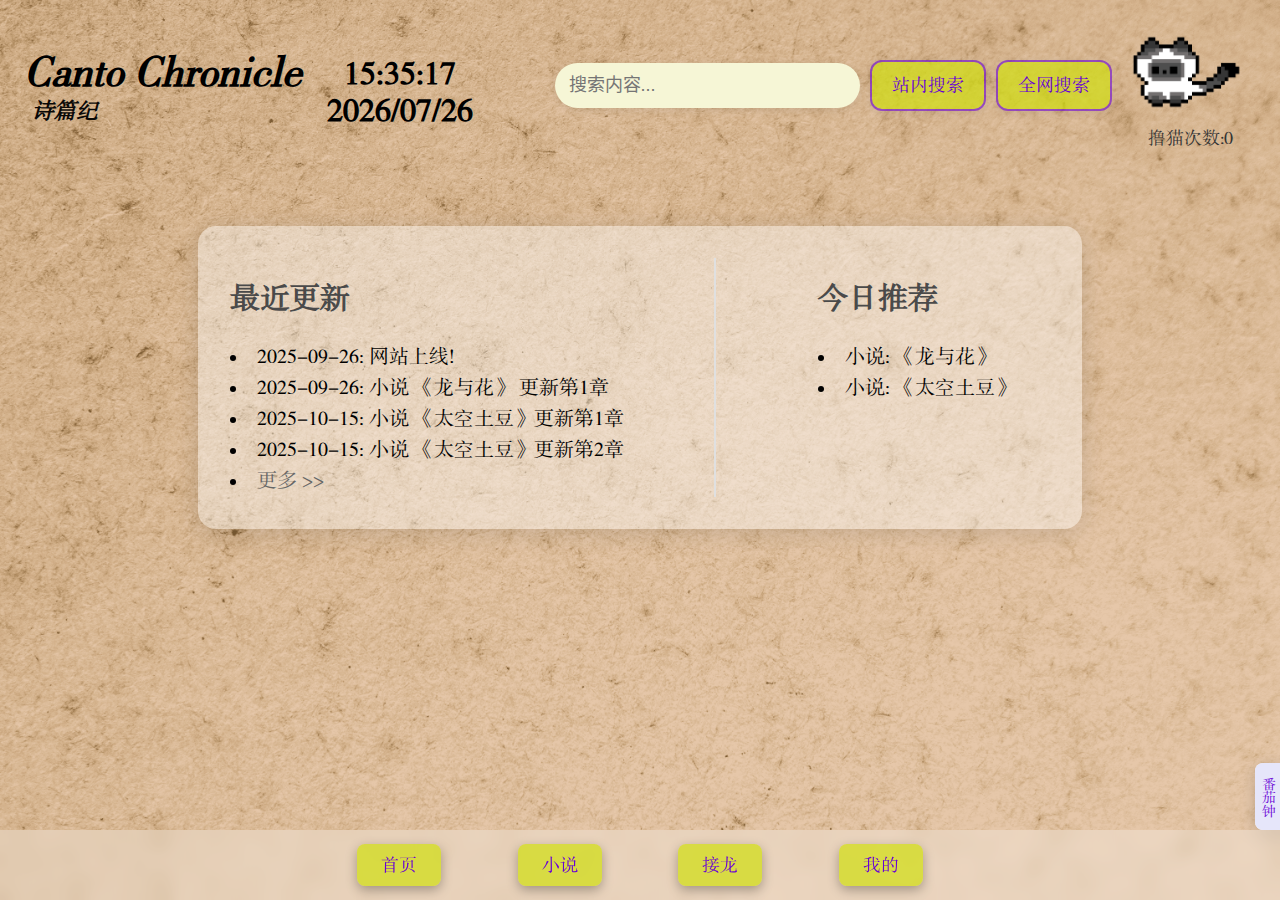
<file: index.html>
<!DOCTYPE html>
<html lang="zh-CN">
<head>
    <meta charset="UTF-8">
    <meta name="viewport" content="width=device-width, initial-scale=1.0">
    <title>Canto Chronicle</title>
    <script src="index.js"></script>
    <link rel="stylesheet" type="text/css" href="css/common.css">
    <link rel="stylesheet" type="text/css" href="index.css">
</head>
<body>
<div id="headerbar"></div>

    <div id="main_content">
        <div class="main_left">
            <h2>最近更新</h2>
            <ul class="two-columns">
                <li>2025-09-26: 网站上线!</li>
                <li>2025-09-26: 小说 《龙与花》  更新第1章</li>
                <li>2025-10-15: 小说 《太空土豆》更新第1章</li>
                <li>2025-10-15: 小说 《太空土豆》更新第2章</li>
            </ul>
            
        </div>
        <div class="main_right">
            <h2>今日推荐</h2>
            <ul class="two-columns">
                <li>小说: 《龙与花》</li>
                <li>小说: 《太空土豆》</li>
            </ul>
        </div>
</div>

<div id="navbar"></div>
<script>
    if (window.injectHeaderNav) {
        window.injectHeaderNav();
    } else {
        fetch("nav.html").then(res => res.text()).then(html => { document.getElementById("navbar").innerHTML = html; });
        fetch("header.html").then(res => res.text()).then(html => { document.getElementById("headerbar").innerHTML = html; });
    }
    // 修复：如果 nav 中使用 <a><button> 结构，某些浏览器/样式或 JS 可能阻止默认跳转，使用事件代理做保底
    document.addEventListener('click', function (e) {
        const btn = e.target.closest && e.target.closest('button');
        if (!btn) return;
        const anchor = btn.closest && btn.closest('a');
        if (anchor && anchor.href) {
            // 直接导航到链接（保底）
            window.location.href = anchor.href;
        }
    });
</script>
</body>
</html>
</file>
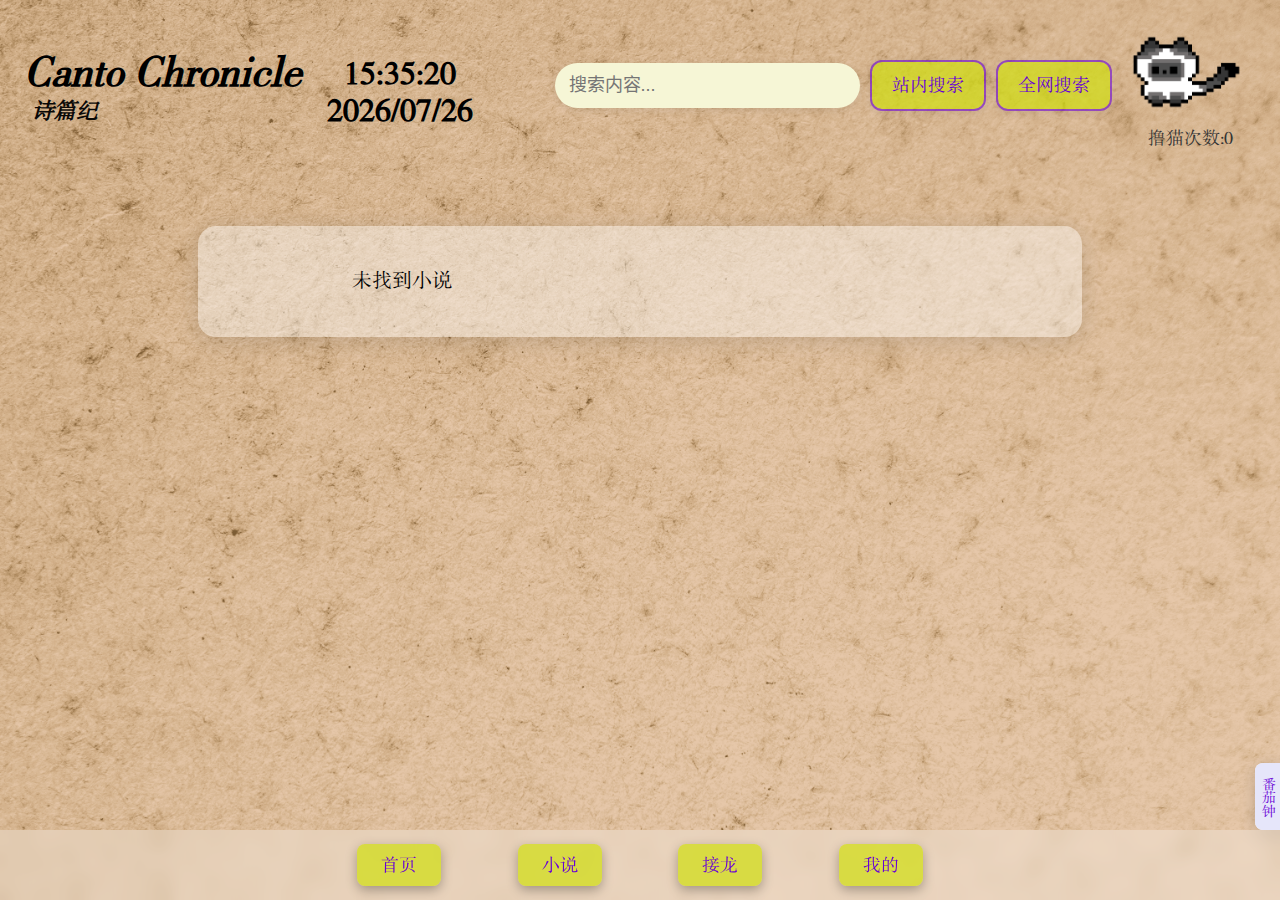
<file: detail.html>
<!DOCTYPE html>
<html lang="zh-CN">
<head>
  <meta charset="UTF-8">
  <title>小说详情</title>
    <link rel="stylesheet" href="css/common.css">
    <link rel="stylesheet" href="css/novels.css">
    <script src="index.js" defer></script>
</head>
<body>
  <div id="headerbar"></div>
    <div id="main_content">
      <div class="novels-main">
        <div class="novels-title"></div>
        <div class="novels-content">
          <div class="content-columns">
            <div class="container" id="novelContainer">加载中...</div>
          </div>
        </div>
      </div>
    </div>

<div id="navbar"></div>
  <script>
    async function loadNovel() {
  // 从 URL 参数里获取小说 id，例如 novel.html?id=forest
  const id = new URLSearchParams(window.location.search).get("id");

  // 获取 novels.json 数据
  const response = await fetch("novels.json");
  const novels = await response.json();

  // 找到对应 id 的小说
  const novel = novels.find(n => n.id == id);

  // 获取页面容器
  const container = document.getElementById("novelContainer");

  if (!novel) {
    container.innerHTML = "<p>未找到小说</p>"; // 没找到小说时的提示
    return;
  }

  // 把小说信息填充到页面（暂不显示封面）
  container.innerHTML = `
    <h1>${novel.title}</h1>
    <p><strong>简介：</strong>${novel.desc}</p>
    <h2>章节目录</h2>
    <ul>
      ${novel.chapters.map(ch => {
        const encodedId = encodeURIComponent(novel.id);
        const encodedChapter = encodeURIComponent(ch.file);
        return `<li><a href="reader.html?novel=${encodedId}&chapter=${encodedChapter}">${ch.title}</a></li>`
      }).join("")}
    </ul>
  `;
}

// 执行函数，加载数据（确保 header 注入完毕后）
function ensureHeaderThenLoad() {
  // header.html 注入
  fetch('header.html').then(r => r.text()).then(h => document.getElementById('headerbar').innerHTML = h)
  .finally(() => {
    // navbar 注入
    fetch('nav.html').then(r => r.text()).then(h => document.getElementById('navbar').innerHTML = h)
    .finally(() => loadNovel());
  });
}

ensureHeaderThenLoad();

  </script>
</body>
</html>
</file>
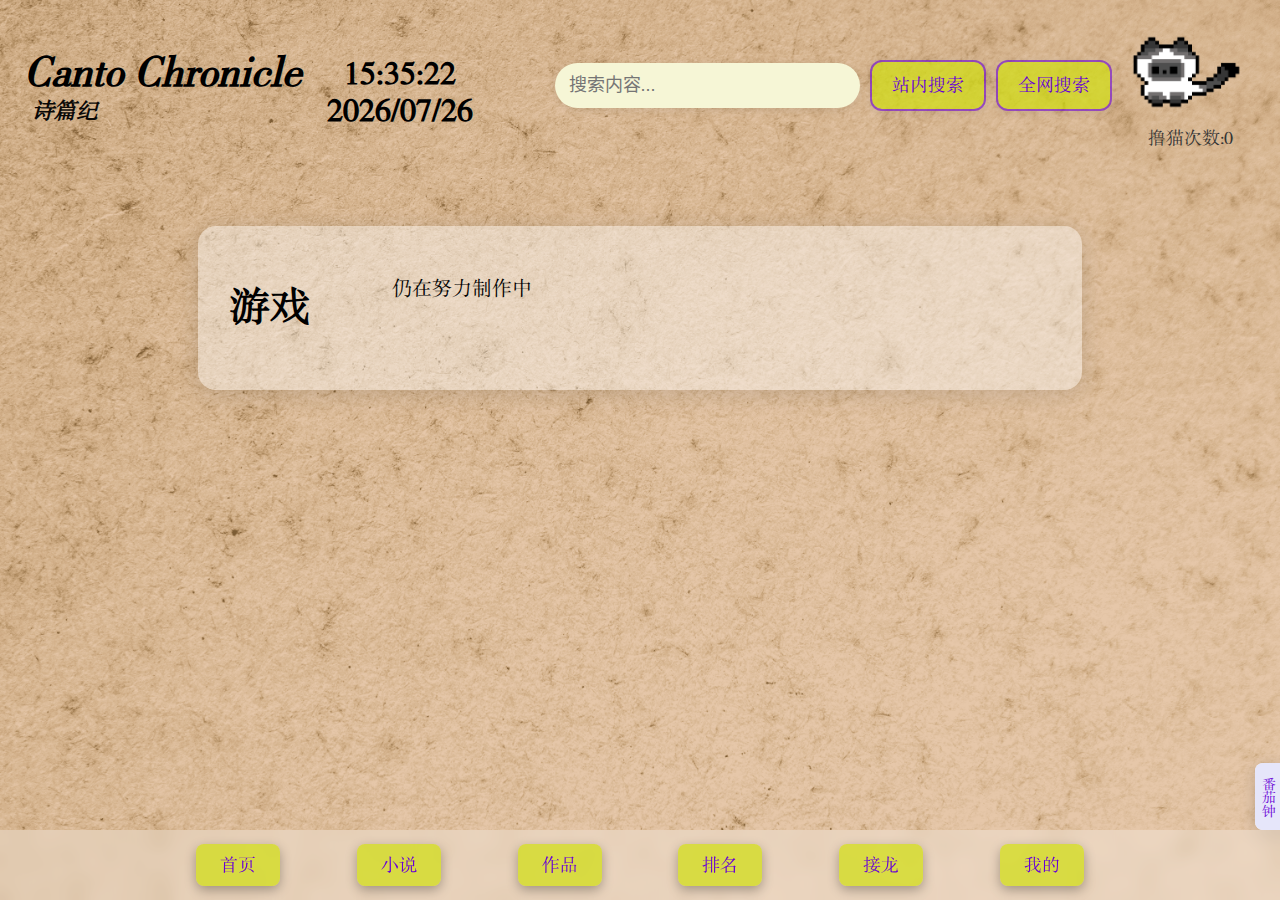
<file: games.html>
<!DOCTYPE html>
<html lang="zh-CN">
<head>
    <meta charset="UTF-8">
    <meta name="viewport" content="width=device-width, initial-scale=1.0">
    <title>游戏 - Canto Chronicle</title>
    <link rel="stylesheet" href="css/common.css">
    <link rel="stylesheet" href="index.css">
    <script src="index.js" defer></script>
</head>
<body>
    <div id="header_div">
        <div id="header_time">
            <div id="header">
                <h1>Canto Chronicle</h1>
                <h2>诗篇纪</h2>
            </div>
            <div id="time">
                <div id="clock">--:--:--</div>
                <div id="date">----/--/--</div>
            </div>
        </div>
        <div id="search">
            <input type="text" id="searchInput" placeholder="搜索内容...">
            <button id="searchButtonStation">站内搜索</button>
            <div class="web-search">
                <button id="searchButtonWeb">全网搜索</button>
                <ul class="search-engines">
                    <li data-engine="google">Google</li>
                    <li data-engine="bing">Bing</li>
                    <li data-engine="baidu">百度</li>
                </ul>
            </div>
        </div>
        <div id="cat">
            <img src="resource/cat.png" alt="猫咪" id="catImg">
            <audio id="catSound" src="resource/catmeow.mp3"></audio>
            <div id="catCounter">撸猫次数: 0</div>
        </div>
    </div>

    <div id="main_content">
        <h1>游戏</h1>
        <p>仍在努力制作中</p>
    </div>

    <div id="nav_div">
        <div class="content"><a href="index.html"><button>首页</button></a></div>
        <div class="content"><a href="novels.html"><button>小说</button></a></div>
        <div class="content"><a href="works.html"><button>作品</button></a></div>
        <div class="content"><a href="rank.html"><button>排名</button></a></div>
        <div class="content"><a href="chain.html"><button>接龙</button></a></div>
        <div class="content"><a href="mine.html"><button>我的</button></a></div>
    </div>

    <div id="pomodoro" class="content hide" style="margin: 0 25px;">
        <button id="pomodoro-toggle" class="vertical" title="隐藏/显示"></button>
        <button id="pomodoroPrev" class="pomodoro-small">&lt;&lt;</button>
        <button id="pomodoroMinus" class="pomodoro-small">-</button>
        <span id="pomodoroTime" style="font-size: 20px;">25:00</span>
        <button id="pomodoroPlus" class="pomodoro-small">+</button>
        <button id="pomodoroNext" class="pomodoro-small">&gt;&gt;</button>
        <button id="pomodoroStart">开始</button>
        <button id="pomodoroReset">重置</button>
    </div>

</body>
</html>
</file>
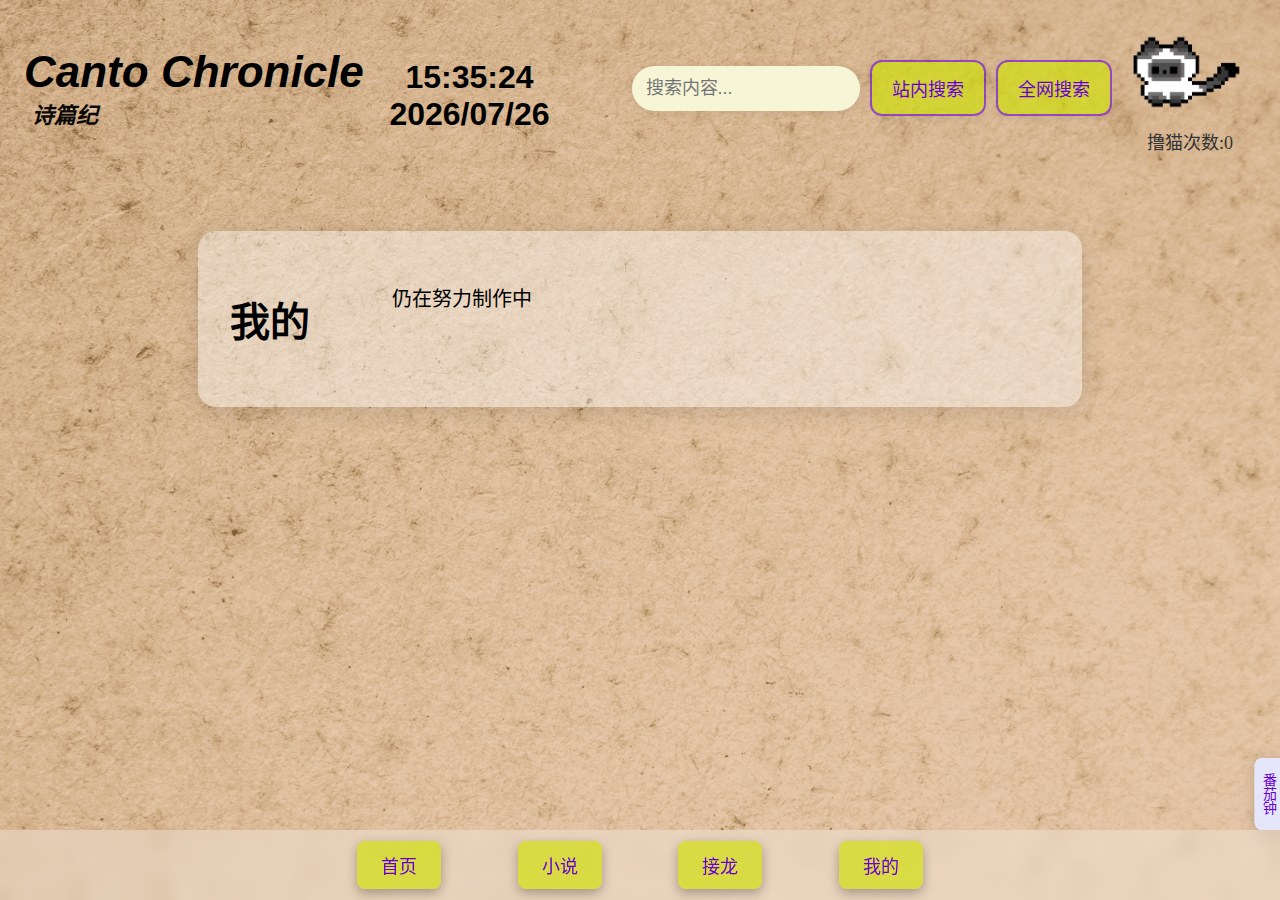
<file: mine.html>
<!DOCTYPE html>
<html lang="zh-CN">
<head>
    <meta charset="UTF-8">
    <meta name="viewport" content="width=device-width, initial-scale=1.0">
    <title>我的 - Canto Chronicle</title>
    <link rel="stylesheet" href="index.css">
    <script src="index.js" defer></script>
</head>
<body>
<div id="headerbar"></div>

    <div id="main_content">
        <h1>我的</h1>
        <p>仍在努力制作中</p>
    </div>

<div id="navbar"></div>
<script>
    fetch("nav.html")
    .then(res => res.text())
    .then(html => {
        document.getElementById("navbar").innerHTML = html;
    });
    fetch("header.html")
    .then(res => res.text())
    .then(html => {
        document.getElementById("headerbar").innerHTML = html;
    });
</script>
</body>
</html>
</file>
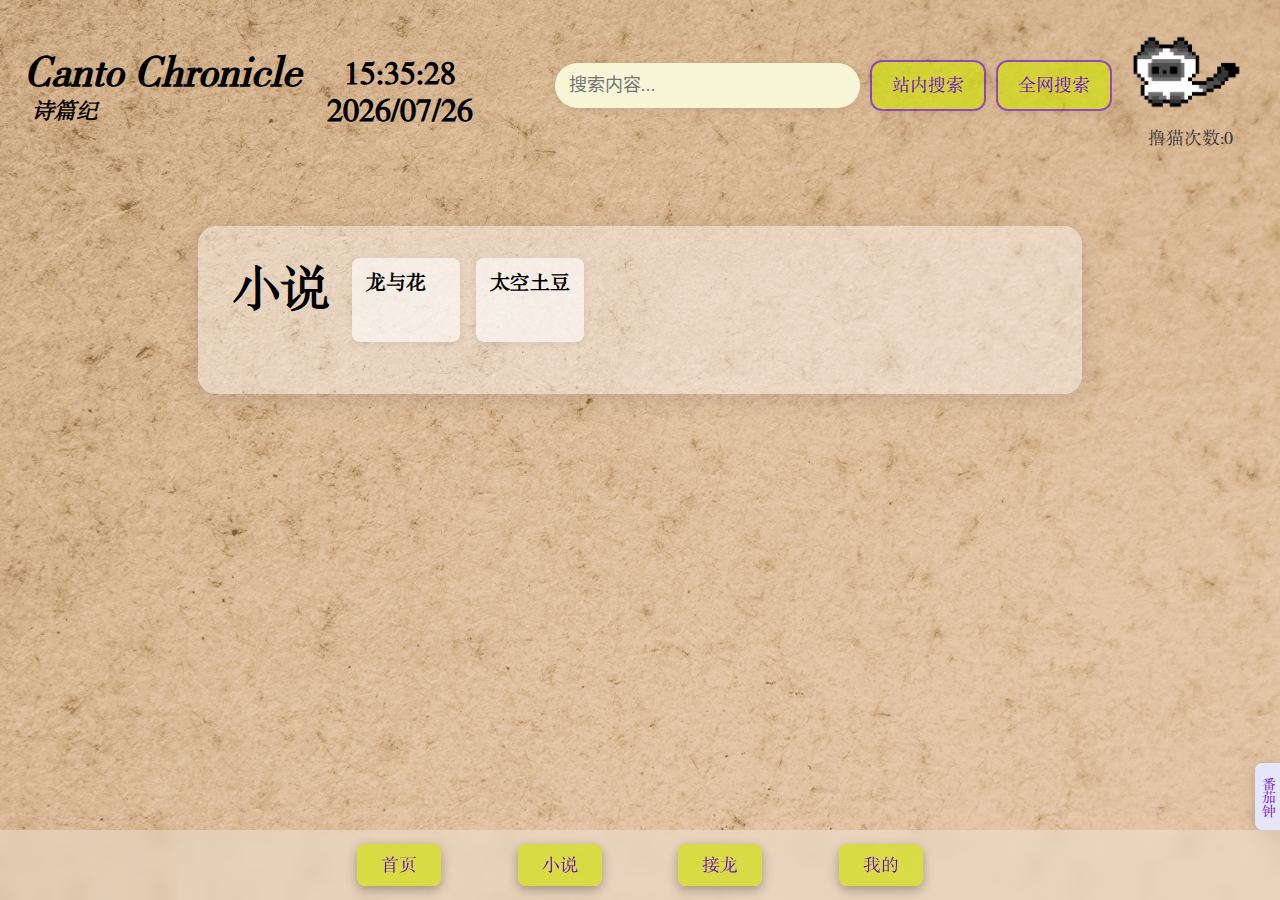
<file: novels.html>
<!DOCTYPE html>
<html lang="zh-CN">
<head>
    <meta charset="UTF-8">
    <meta name="viewport" content="width=device-width, initial-scale=1.0">
    <title>小说 - Canto Chronicle</title>
    <link rel="stylesheet" href="css/common.css">
    <link rel="stylesheet" href="css/common.css">
    <link rel="stylesheet" href="css/novels.css">
    <script src="js/novels.js" defer></script>
</head>
<body>
<div id="headerbar"></div>
    <div id="main_content">
        <div class="novels-main">
            <div class="novels-title">小说</div>
        <div class="novels-content">
            <div class="novel-grid" id="novelList">
            </div>
        </div>
        <div class="novels-content">
            <div class="novel-grid" id="novelList">
            </div>
        </div>
        </div>
    </div>

<div id="navbar"></div>
<script>
    if (window.injectHeaderNav) {
        window.injectHeaderNav();
    } else {
        fetch("nav.html").then(r => r.text()).then(html => { document.getElementById("navbar").innerHTML = html; });
        fetch("header.html").then(r => r.text()).then(html => { document.getElementById("headerbar").innerHTML = html; });
    }
</script>
</body>
</html>
</file>
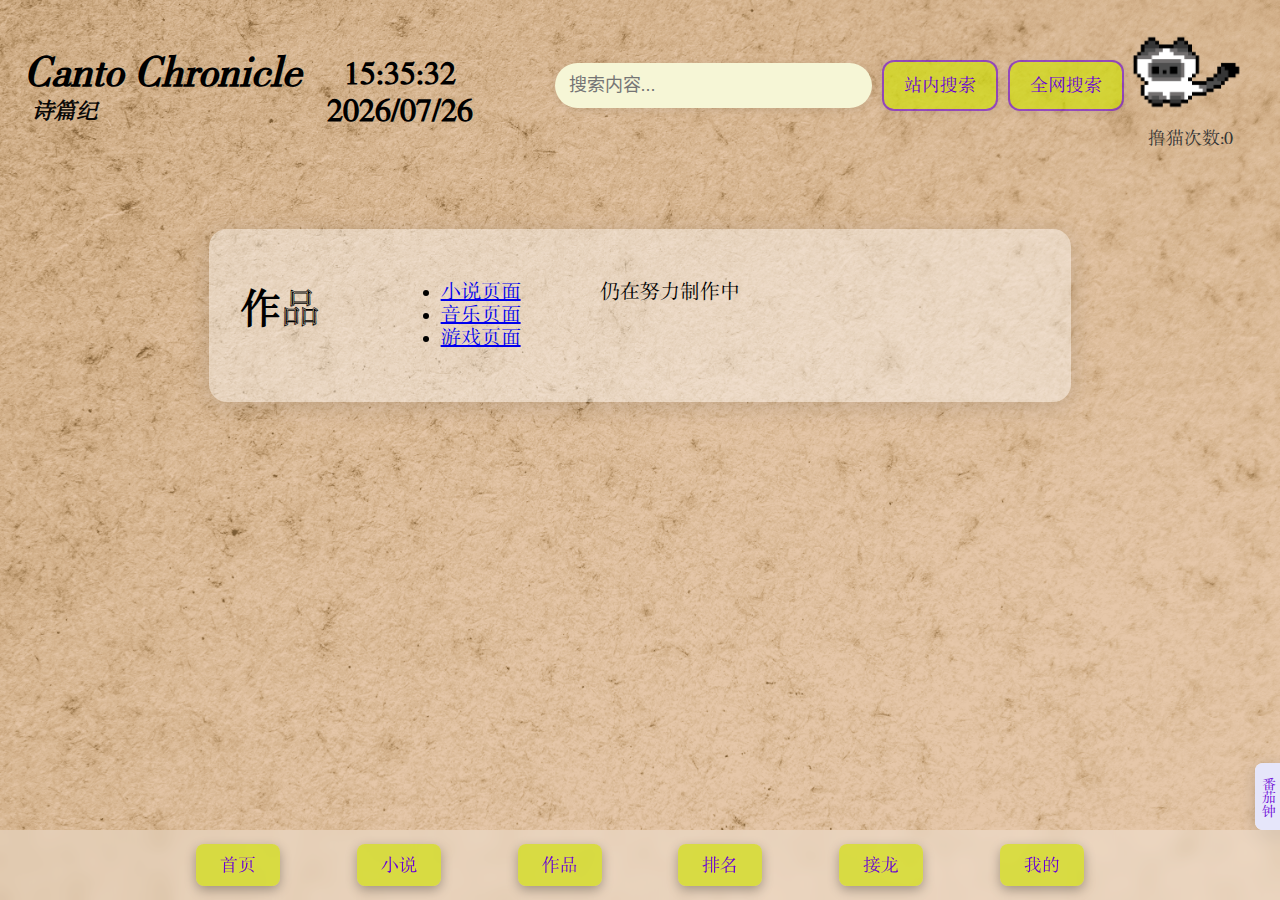
<file: works.html>
<!DOCTYPE html>
<html lang="zh-CN">
<head>
    <meta charset="UTF-8">
    <meta name="viewport" content="width=device-width, initial-scale=1.0">
    <title>作品 - Canto Chronicle</title>
    <link rel="stylesheet" href="index.css">
    <script src="index.js" defer></script>
</head>
<body>
    <div id="header_div">
        <div id="header_time">
            <div id="header">
                <h1>Canto Chronicle</h1>
                <h2>诗篇纪</h2>
            </div>
            <div id="time">
                <div id="clock">--:--:--</div>
                <div id="date">----/--/--</div>
            </div>
        </div>
        <div id="search">
            <input type="text" id="searchInput" placeholder="搜索内容...">
            <button id="searchButtonStation">站内搜索</button>
            <div class="web-search">
                <button id="searchButtonWeb">全网搜索</button>
                <ul class="search-engines">
                    <li data-engine="google">Google</li>
                    <li data-engine="bing">Bing</li>
                    <li data-engine="baidu">百度</li>
                </ul>
            </div>
                    <link rel="stylesheet" href="css/common.css">
                    <link rel="stylesheet" href="index.css">
        <div id="cat">
            <img src="resource/cat.png" alt="猫咪" id="catImg">
            <audio id="catSound" src="resource/catmeow.mp3"></audio>
            <div id="catCounter">撸猫次数: 0</div>
        </div>
    </div>

    <div id="main_content">
        <h1>作品</h1>
        <ul>
            <li><a href="novels.html">小说页面</a></li>
            <li><a href="music.html">音乐页面</a></li>
            <li><a href="games.html">游戏页面</a></li>
        </ul>
        <p>仍在努力制作中</p>
    </div>

    <div id="nav_div">
        <div class="content"><a href="index.html"><button>首页</button></a></div>
        <div class="content"><a href="novels.html"><button>小说</button></a></div>
        <div class="content"><a href="works.html"><button>作品</button></a></div>
        <div class="content"><a href="rank.html"><button>排名</button></a></div>
        <div class="content"><a href="chain.html"><button>接龙</button></a></div>
        <div class="content"><a href="mine.html"><button>我的</button></a></div>
    </div>

    <div id="pomodoro" class="content hide" style="margin: 0 25px;">
        <button id="pomodoro-toggle" class="vertical" title="隐藏/显示"></button>
        <button id="pomodoroPrev" class="pomodoro-small">&lt;&lt;</button>
        <button id="pomodoroMinus" class="pomodoro-small">-</button>
        <span id="pomodoroTime" style="font-size: 20px;">25:00</span>
        <button id="pomodoroPlus" class="pomodoro-small">+</button>
        <button id="pomodoroNext" class="pomodoro-small">&gt;&gt;</button>
        <button id="pomodoroStart">开始</button>
        <button id="pomodoroReset">重置</button>
    </div>

</body>
</html>
</file>
<file: css/common.css>
@font-face {
    font-family: 'FZSS';
    src: url('../FangZhengShuSongJianTi-1.ttf') format('truetype');
    font-weight: normal;
    font-style: normal;
}
/* 全局基础重置（仅少量） */
*, *::before, *::after { box-sizing: border-box; }
html, body { max-width: 100%; overflow-x: hidden; }
body { font-family: 'FZSS', sans-serif; }
</file>
<file: index.css>
/* 全局盒模型帮助避免溢出计算错误 */
*, *::before, *::after { box-sizing: border-box; }

/* 避免页面在极端情况下水平滚动导致元素跑到屏幕外。布局应自适应，但作为最后保险设置 overflow-x hidden */
html, body { max-width: 100%; overflow-x: hidden; }
body {
    background-image: url('resource/bg1.png');
    background-repeat: no-repeat;
    background-position: center;
    background-size: cover;
    /* 固定背景（桌面），在移动端通过媒体查询回退为 scroll 以避免性能/渲染问题 */
    background-attachment: fixed;
}
#header_div{
    display: flex;
    width: 100%;
    height: auto; /* 允许根据内容换行时自适应高度 */
    align-items: center;
    justify-content: center; /* 水平居中所有内容 */
    position: relative;
    gap: 12px;
    flex-wrap: wrap; /* 允许在窄屏时换行，避免重叠 */
    padding: 8px 16px; /* 保持左右内边距，避免靠边溢出 */
}
#header_time {
    display: flex;
    align-items: center;
    gap: 1vw;
    white-space: nowrap; /* 不换行 */
    flex: 0 1 auto; /* 可缩放但优先保持在一行 */
    min-width: 0; /* 允许在 flex 容器中收缩 */
}

#header_time #header h1 {
    margin: 0;
    /* 增大标题在各视口的显示，更醒目 */
    font-size: clamp(26px, 4.5vw, 44px);
}
#header_time #header h2 {
    margin: 0 0 0 8px;
    font-size: clamp(14px, 2.2vw, 22px);
    opacity: 0.95;
}

#header_time #time {
    display: flex;
    flex-direction: column;
    align-items: center;
    justify-content: center;
    margin-left: 1vw;
    font-family: 'FZSS', sans-serif;
    font-size: clamp(16px, 2.5vw, 40px); /* 时间也按视口缩放 */
}
#header {
    color: rgb(0, 0, 0);
    font-style: oblique;
    font-weight: normal;
    font-family: 'FZSS', sans-serif;
    ;
}

#time {
    min-width: 100px;
    text-align: center;
    font-size: 40px;
    font-weight: bold;  /* 加粗 */
    color: #000000;
    margin-top: 15px; /* 增加上边距 */
    margin-left: 50px;
    margin-right: 50px;
    font-family: 'FZSS';
}

#search {
    flex: 1 1 240px;           /* 优先在空间不足时换行，但在足够空间时占比扩展 */
    min-width: 120px;         /* 防止过度压扁内容 */
    display: flex;
    align-items: center;
    justify-content: flex-start; /* 搜索框区域左对齐 */
    margin-left: 20px;
    position: relative; /* 为下拉菜单提供定位上下文 */
}
#search input, #search button {
    /* 保证搜索区内元素随视口缩放（按钮也响应式） */
    font-size: clamp(12px, 1.6vw, 18px);
}

#searchButtonStation, #searchButtonWeb {
    padding: clamp(6px, 1.4vh, 16px) clamp(10px, 2.4vw, 20px);
    font-size: clamp(12px, 1.6vw, 18px);
    border-radius: 12px;
    /* border width scales with viewport so border 看起来与按钮大小成比例 */
    border: clamp(1px, 0.2vw, 2px) solid rgba(104,0,214,0.6);
    background-clip: padding-box;
}
#search .web-search {
    display: inline-block;
    position: relative; /* 使下拉以 web-search 为参考定位 */
}
#searchInput {
    flex: 1 1 auto;             /* 在 search 内可伸缩 */
    width: 100%;
    max-width: 600px;          /* 在大屏保留可读宽度 */
    padding: 12px 14px;        /* 内边距稍微缩小以适配小屏 */
    font-size: 18px;           /* 字体大小 */
    border: none;              /* 去除默认边框 */
    border-radius: 24px;       /* 圆角 */
    background-color: #f6f6d6; /* 背景色 */
    color: #333;               /* 字体颜色 */
    box-shadow: 0 2px 8px rgba(0,0,0,0.08); /* 阴影 */
    outline: none;             /* 去除选中时的蓝色边框 */
    transition: box-shadow 0.2s;
    min-width: 40%;              /* 允许按 flex 收缩，不引起溢出 */
}
#searchInput:focus {
    box-shadow: 0 4px 16px rgba(0,0,0,0.18); /* 聚焦时阴影加深 */
}

#searchButtonStation:hover {
    background-color: #ffec80;
    box-shadow: 0 4px 16px rgba(0,0,0,0.18);
}
#searchButtonStation {
    /* 使用上方的响应式 padding/font-size/border 设置，不再在这里覆盖 */
    border-radius: 12px;
    background-color: #d1df0baf;
    color:  rgb(104, 0, 214);
    cursor: pointer;
    margin-left: 10px;
    box-shadow: 0 2px 8px rgba(0,0,0,0.08);
    transition: background 0.2s, box-shadow 0.2s;
}

#searchButtonWeb {
    /* 使用上方的响应式 padding/font-size/border 设置，不再在这里覆盖 */
    border-radius: 12px;
    background-color: #d1df0baf;
    color:  rgb(104, 0, 214);
    cursor: pointer;
    margin-left: 10px;
    box-shadow: 0 2px 8px rgba(0,0,0,0.08);
    transition: background 0.2s, box-shadow 0.2s;
    position: relative;  /* 为下拉菜单定位提供参考 */
}
#searchButtonWeb:hover {
    background-color: #ffec80;
    box-shadow: 0 4px 16px rgba(0,0,0,0.18);
}

.search-engines {
    position: absolute;
    display: none;
    background: rgba(255, 255, 255, 0.98);
    border-radius: 8px;
    box-shadow: 0 6px 18px rgba(0, 0, 0, 0.12);
    padding: 6px 0;
    margin: 6px 0 0 0;
    list-style: none;
    z-index: 1000;
    top: 100%;  /* 位于按钮正下方 */
    left: 0;    /* 对齐到 web-search 容器左侧（即按钮下方） */
    right: auto;
    min-width: 140px;
}

.search-engines.show {
    display: block;
}

.search-engines li {
    padding: 8px 16px;
    cursor: pointer;
    transition: background-color 0.2s;
}

.search-engines li:hover {
    background: #f0f0f0;
}

#cat {
    /* 将猫容器设为垂直堆叠：图片在上，计数在下居中 */
    position: relative;
    margin-left: auto;        /* 将其推到行尾（在有空间时） */
    font-size: 18px;
    color: #333;
    z-index: 100;
    flex: 0 0 auto;          /* 固定占位，不被压缩 */
    padding: 6px; /* 让容器比图片大一些 */
    display: flex;
    flex-direction: column;   /* 竖直排列 img -> counter */
    align-items: center;      /* 水平居中 */
    gap: 6px;
}
#cat img {
    /* 锁定图片大小与比例为固定值（不随视口变化） */
    width: 120px;
    height: 100px;
    object-fit: contain; /* 保持图片纵横比，必要时有留白 */
    transition: transform 0.2s;
    cursor: pointer;
    flex-shrink: 0;          /* 不允许图片被缩小 */
}
#cat img:active {
    transform: scale(0.8); /* 按下时缩小为原来的80% */
}
#catCounter{
    /* 计数显示在图片下方并居中 */
    margin: 0;
    font-size: clamp(12px, 1.8vw, 18px);
    color:#333;
    text-align: center;
}


#main_content {
    width: 70%;
    margin: 5% auto 20% auto; /* 顶部间距基于 header 实时高度 */
    background: rgba(255,255,255,0.4);
    border-radius: 18px;
    box-shadow: 0 4px 24px rgba(0,0,0,0.12);
    padding: 32px;
    font-size: 20px;
    display: flex;           /* 新增：启用flex布局 */
    gap: 10%;               /* 新增：左右间距 */
}
.main_left, .main_right {
    flex: 1;                 /* 左右各占一半 */
}
.main_left {
    flex: 2;
    padding-right: 20px;
    border-right: 2px solid #e0e0e0;
}
.main_right {
    flex: 1;
    padding-left: 20px;
}
.main_left h2, .main_right h2, .main_right h3 {
    margin-top: 24px;
    color: #4a4a4a;
}
.main_left ul, .main_right ol {
    margin-left: 24px;
    margin-bottom: 16px;
}

/* novels 列表：一行最多显示两列，窄屏时退为一列 */
.novel-grid {
    display: grid;
    grid-template-columns: repeat(2, minmax(0, 1fr));
    gap: 16px;
    align-items: start;
}

@media (max-width: 768px) {
    .novel-grid {
        grid-template-columns: 1fr;
    }
}

/* 小说主区域：左侧大标题，右侧自动列布局（每列最小宽度约 30ch） */
.novels-main {
    display: grid;
    grid-template-columns: clamp(80px, 8vw, 140px) 1fr; /* 左侧固定宽度，右侧扩展 */
    gap: 20px;
    align-items: start;
}
.novels-title {
    display: flex;
    align-items: flex-start;
    justify-content: center;
    font-size: clamp(28px, 4vw, 48px);
    font-weight: 700;
    padding-top: 6px;
}
/* novels-content container (no direct rules needed) */
.content-columns {
    display: grid;
    grid-auto-flow: row; /* 从左到右、从上到下的排列（行主序） */
    /* 允许列在窄屏时缩小：min 宽度 20ch，使列可以随屏幕缩小而变窄 */
    grid-template-columns: repeat(2, minmax(20ch, 1fr));
    gap: 16px;
}

@media (max-width: 760px) {
    /* 当容器变窄到每列不足 30ch 时，minmax 会使列退为单列，这里额外保证整体堆叠 */
    .novels-main {
        grid-template-columns: 1fr;
    }
    .content-columns {
        grid-template-columns: 1fr;
    }
}

.novel-card {
    /* 改为透明背景，卡片内容随容器宽度缩放 */
    background: transparent;
    padding: 12px 14px;
    border-radius: 8px;
    box-shadow: none; /* 去除阴影以保持轻量 */
    transition: padding 160ms ease, font-size 160ms ease;
    width: 100%;
}

/* 在较窄屏幕上减小 padding 与字体，使卡片视觉变窄 */
@media (max-width: 1024px) {
    .novel-card { padding: 10px 12px; font-size: 0.98rem; }
}
@media (max-width: 520px) {
    .novel-card { padding: 8px 10px; font-size: 0.95rem; }
}

/* 新的两列网格：左右两列垂直堆叠，向下延伸 */
.two-columns-grid {
    display: flex;
    gap: 24px;
}
.two-columns-grid .col {
    list-style-position: inside;
    padding-left: 0;
    margin: 0;
}
.two-columns-grid .col li {
    padding: 4px 0;
}
.more-link {
    color: #666;
    text-decoration: none;
}

.more-link:hover {
    color: #f374afa6;
}
.two-columns li {
    margin-bottom: 10px;      /* 列表项之间的间距 */
    break-inside: avoid;      /* 防止内容在列之间断开 */
    padding: 5px 10px;        /* 列表项内边距 */
    
}
/* 添加热门内容时间选择器样式 */
.time-selector {
    display: flex;
    gap: 10px;
    margin: 10px 0;
}

.time-selector button {
    padding: 6px 12px;
    font-size: 14px;
}

.time-selector button.active {
    background-color: #f374afa6;
}


#nav_div {
    width: 100%;
    height: 70px;
    background-color:rgba(255,255,255,0.3);
    display: flex;
    gap: 6vw; /* 使用相对单位，随视口宽度调整间距 */
    position: fixed;
    left: 0;
    bottom: 0;
    align-items: center; /* 垂直居中内容 */
    justify-content: center; /* 水平居中内容 */
    z-index: 999; /* 保证在最上层 */
    -webkit-backdrop-filter: blur(8px); /* 半透明磨砂效果，可选 */
    backdrop-filter: blur(8px); /* 半透明磨砂效果，可选 */
}

/* 留言板已移除 */


.content{
    width:auto;
    height:auto;
    align-items: center;
    justify-content: center;
}
/* 全局按钮：响应式尺寸，使用 vw/vh 作为参考，且限制最小/最大 padding 和字体 */
button {
    font-family: 'FZSS', sans-serif;
    background-color: #d1df0baf;   /* 按钮背景色 */
    color: rgb(104, 0, 214);                /* 文字颜色 */
    /* 使用视口单位缩放：当屏幕变大时，按钮按比例变大；但用 min/max 保证边界 */
    padding: clamp(4px, 1.2vh, 12px) clamp(8px, 2.4vw, 24px);
    font-size: clamp(14px, 1.8vw, 18px);  /* 字体在 14-18px 之间，随视口宽度变化 */
    border: none;                /* 去除边框 */
    border-radius: 8px;          /* 圆角 */
    cursor: pointer;             /* 鼠标悬停变为手型 */
    transition: background 0.3s, transform 0.12s; /* 鼠标悬停时平滑变色 */
    box-shadow: 0 4px 12px rgba(0,0,0,0.3); /* 按钮阴影 */
    white-space: nowrap; /* 防止按钮文本换行 */
}
button:hover {
    background-color: #f374afa6;   /* 鼠标悬停时的颜色 */
}
#pomodoro {
    position: fixed;
    right: 0;
    bottom: 70px; /* 紧贴底部导航（导航高度 70px） */
    z-index: 200;
    background: rgba(255,255,255,0.85);
    border-radius: 8px 16px 16px 8px; /* 左直角，右圆角 */
    box-shadow: 0 4px 16px rgba(0,0,0,0.18);
    padding: 16px 24px;
    display: flex;
    align-items: center;
    gap: 6px;
    cursor: move;
    transition: transform 0.3s ease; /* 平移动画 */
    flex-wrap: nowrap;/* 防止按钮换行 */
    min-height: 60px
}

/* 全局播放器容器：左下对齐，紧贴导航，可缩进 */
#global-player {
    position: fixed;
    left: 0;
    bottom: 70px; /* 紧贴底部导航 */
    width: 360px; /* 宽度可调整 */
    z-index: 998;
    display: block;
    transition: transform 0.3s ease;
    pointer-events: auto;
}

/* 缩进状态：向左缩进，仅保留小把手宽度 */
#global-player.gp-hide {
    transform: translateX(calc(-100% + 40px));
}

/* 折叠/展开按钮（固定在左下，和播放器同高线对齐） */
#global-player-toggle {
    position: fixed;
    left: 0;
    bottom: 70px; /* 与播放器对齐 */
    width: 40px;
    height: 40px;
    z-index: 999;
    border: none;
    background: rgba(255,255,255,0.9);
    border-top-right-radius: 8px;
    border-bottom-right-radius: 8px;
    cursor: pointer;
    box-shadow: 0 2px 8px rgba(0,0,0,0.12);
    display: flex;
    align-items: center;
    justify-content: center;
    font-size: 18px;
}

/* APlayer 已移除 */

#pomodoro.hide {
    transform: translateX(100%); /* 平移到屏幕外 */
}

#pomodoro-toggle {
    position: absolute;
    left: 0; /* 紧贴左边 */
    top: 0;
    width: 28px;
    height: 100%;
    background: #e6e6fa;
    border-radius: 8px 0 0 8px; /* 左上、左下圆角 */
    border: none;
    cursor: pointer;
    box-shadow: inset -1px 0 0 rgba(0,0,0,0.1); /* 内部分隔线 */
    display: flex;
    align-items: center;
    justify-content: center;
    font-size: 14px; /* 缩小字体 */
    z-index: 201;
    padding: 0;
}

#pomodoro.hide #pomodoro-toggle {
    left: 0;
    border-radius: 8px 0 0 8px;
}

/* 番茄钟切换按钮竖向排列：使按钮文本纵向显示 */
#pomodoro-toggle.vertical {
    writing-mode: vertical-rl;
    text-orientation: mixed;
    padding: 4px 2px;
}

.pomodoro-small {
    padding: 4px 10px;
    font-size: 16px;
    border-radius: 6px;
    margin: 0 2px;
    background-color: #e6e6fa;
    color: #333;
    box-shadow: 0 2px 6px rgba(0,0,0,0.15);
}
.pomodoro-small:hover {
    background-color: #ffe4e1;
}

#pomodoroStart,#pomodoroReset {
    padding: 8px 15px;
    font-size: 16px;
    border-radius: 6px;
    background-color: #d1df0baf;
    color: rgb(104, 0, 214);
    border: none;
    cursor: pointer;
    box-shadow: 0 2px 6px rgba(0,0,0,0.15);
    transition: background-color 0.2s, box-shadow 0.2s;
    white-space: nowrap /* 防止按钮文本换行 */
}
/* 手机端适配 */
@media (max-width: 768px) {
    body {
        background-size: cover;
        background-position: center;
    /* 移动端禁用 fixed，提升平滑性和兼容性 */
    background-attachment: scroll;
    }

    #header_div {
        flex-wrap: wrap;
        height: auto;
        padding: 10px;
    }

    #time {
        font-size: 32px;
        margin: 10px 0;
    }

    #search {
        flex: 1 1 100%;
        margin: 10px 0;
        justify-content: center;
        min-width: 0; /* 避免在窄屏时因最小宽度引起滚动 */
    }

    /* 当 cat 与 search 发生碰撞（空间不足）时，使 cat 换行到下一行 */
    #header_div.search-wrapped #cat {
        order: 4; /* 换行到后面 */
        width: 100%;
        justify-content: flex-start;
        margin-left: 0;
    }

/* 当 search 换行时，让 header_time 占据整行 */
#header_div.search-wrapped #header_time {
    flex-basis: 100%;
    flex: 0 0 100%;
    justify-content: space-between; /* header 在左，time 在右 */
    padding-right: 1rem;
}

    /* 窄屏时让 search 优先换行，防止 header/time/cat 重叠 */
    #search { order: 3; flex: 1 1 100%; }
    #time { order: 2; margin-left: 3vw !important; }
    #header { order: 1; padding-left: 5vw; }

    /* 取消 cat 的绝对定位，变成正常流的一部分，避免重叠 */
    #cat { position: static; margin-left: auto; order: 4; flex: 0 0 auto; }

    /* 强制所有头部元素不重叠：设置最小宽度约束 */
    #header, #time, #search, #cat { min-width: 0; }

    /* 在手机上将 header 左侧间距减小为 5vw，使内容更靠近左侧 */
    #header_div {
    padding-left: 5vw !important;
    padding-right: 5vw !important;
    }

    /* 让 time 在手机上相对于 header 的左侧保持 3vw 的间距 */
    #time {
    margin-left: 3vw !important;
    }

    #searchInput {
        width: 80%;
        font-size: 16px;
        padding: 10px 14px;
    }

    #searchButton {
        padding: 10px 16px;
        font-size: 16px;
    }

    #main_content {
        width: 95%;
        flex-direction: column;
        gap: 20px;
        margin-top: 80px;
        padding: 16px;
    }

    .main_left, .main_right {
        flex: none;
        padding: 0;
        border: none;
    }

    #nav_div {
        gap: 5%;
        height: 60px;
        padding: 0 10px;
    }

    /* 手机端按钮微调：使用 clamp 保证最小可点击区域 */
    button {
        font-size: clamp(13px, 3.5vw, 16px);
        padding: clamp(6px, 1.6vh, 10px) clamp(8px, 4vw, 14px);
    }

    /* （保留在此处：针对 max-width:768px 的样式） */

    /* 番茄钟在手机上缩小并靠边 */
    #pomodoro {
        transform: scale(0.85);
        transform-origin: bottom right;
        right: 10px;
        bottom: 10px;
    }
    #pomodoro.hide {
        transform: translateX(100%) scale(0.85);
    }
}

/* 更小屏幕（例如部分小手机）上强制将底部导航按钮缩到最小值以节省空间 */
@media (max-width: 420px) {
    #nav_div { gap: 3vw; height: 56px; }
    /* 对 nav 下的 a>button 做更具体的覆盖，保证最低 padding 与字体 */
    #nav_div .content a > button,
    #nav_div .content button {
        display: inline-block;
        padding: 4px 8px !important; /* 强制最小 */
        font-size: 12px !important;
        line-height: 1; /* 减少高度占用 */
        min-width: 0; /* 允许按钮更窄 */
        max-width: 80px; /* 防止超宽文本撑开 */
        overflow: hidden;
        text-overflow: ellipsis;
        white-space: nowrap;
    }
}

/* 针对较多中小屏设备（例如 480-520px 宽度）再做一次收紧，保证按钮在这些屏幕上也足够小 */
@media (max-width: 520px) {
    #nav_div { gap: 4vw; height: 58px; }
    #nav_div .content a > button,
    #nav_div .content button {
        padding: 6px 10px !important;
        font-size: 13px !important;
        min-width: 0;
        max-width: 76px;
        overflow: hidden;
        text-overflow: ellipsis;
        white-space: nowrap;
    }
}
</file>
<file: css/novels.css>
/* 全局盒模型帮助避免溢出计算错误 */
*, *::before, *::after { box-sizing: border-box; }

/* 避免页面在极端情况下水平滚动导致元素跑到屏幕外。布局应自适应，但作为最后保险设置 overflow-x hidden */
html, body { max-width: 100%; overflow-x: hidden; }
body {
    background-image: url('../resource/bg1.png');
    background-repeat: no-repeat;
    background-position: center;
    background-size: cover;
    /* 固定背景（桌面），在移动端通过媒体查询回退为 scroll 以避免性能/渲染问题 */
    background-attachment: fixed;
}
#header_div{
    display: flex;
    width: 100%;
    height: auto; /* 允许根据内容换行时自适应高度 */
    align-items: center;
    justify-content: center; /* 水平居中所有内容 */
    position: relative;
    gap: 12px;
    flex-wrap: wrap; /* 允许在窄屏时换行，避免重叠 */
    padding: 8px 16px; /* 保持左右内边距，避免靠边溢出 */
}
#header_time {
    display: flex;
    align-items: center;
    gap: 1vw;
    white-space: nowrap; /* 不换行 */
    flex: 0 1 auto; /* 可缩放但优先保持在一行 */
    min-width: 0; /* 允许在 flex 容器中收缩 */
}

#header_time #header h1 {
    margin: 0;
    /* 增大标题在各视口的显示，更醒目 */
    font-size: clamp(26px, 4.5vw, 44px);
}
#header_time #header h2 {
    margin: 0 0 0 8px;
    font-size: clamp(14px, 2.2vw, 22px);
    opacity: 0.95;
}

#header_time #time {
    display: flex;
    flex-direction: column;
    align-items: center;
    justify-content: center;
    margin-left: 1vw;
    font-family: 'FZSS', sans-serif;
    font-size: clamp(16px, 2.5vw, 40px); /* 时间也按视口缩放 */
}
#header {
    color: rgb(0, 0, 0);
    font-style: oblique;
    font-weight: normal;
    font-family: 'FZSS', sans-serif;
    ;
}

#time {
    min-width: 100px;
    text-align: center;
    font-size: 40px;
    font-weight: bold;  /* 加粗 */
    color: #000000;
    margin-top: 15px; /* 增加上边距 */
    margin-left: 50px;
    margin-right: 50px;
    font-family: 'FZSS';
}

#search {
    flex: 1 1 240px;           /* 优先在空间不足时换行，但在足够空间时占比扩展 */
    min-width: 120px;         /* 防止过度压扁内容 */
    display: flex;
    align-items: center;
    justify-content: flex-start; /* 搜索框区域左对齐 */
    margin-left: 20px;
    position: relative; /* 为下拉菜单提供定位上下文 */
}
#search input, #search button {
    /* 保证搜索区内元素随视口缩放（按钮也响应式） */
    font-size: clamp(12px, 1.6vw, 18px);
}

#searchButtonStation, #searchButtonWeb {
    padding: clamp(6px, 1.4vh, 16px) clamp(10px, 2.4vw, 20px);
    font-size: clamp(12px, 1.6vw, 18px);
    border-radius: 12px;
    /* border width scales with viewport so border 看起来与按钮大小成比例 */
    border: clamp(1px, 0.2vw, 2px) solid rgba(104,0,214,0.6);
    background-clip: padding-box;
}
#search .web-search {
    display: inline-block;
    position: relative; /* 使下拉以 web-search 为参考定位 */
}
#searchInput {
    flex: 1 1 auto;             /* 在 search 内可伸缩 */
    width: 100%;
    max-width: 600px;          /* 在大屏保留可读宽度 */
    padding: 12px 14px;        /* 内边距稍微缩小以适配小屏 */
    font-size: 18px;           /* 字体大小 */
    border: none;              /* 去除默认边框 */
    border-radius: 24px;       /* 圆角 */
    background-color: #f6f6d6; /* 背景色 */
    color: #333;               /* 字体颜色 */
    box-shadow: 0 2px 8px rgba(0,0,0,0.08); /* 阴影 */
    outline: none;             /* 去除选中时的蓝色边框 */
    transition: box-shadow 0.2s;
    min-width: 40%;              /* 允许按 flex 收缩，不引起溢出 */
}
#searchInput:focus {
    box-shadow: 0 4px 16px rgba(0,0,0,0.18); /* 聚焦时阴影加深 */
}

#searchButtonStation:hover {
    background-color: #ffec80;
    box-shadow: 0 4px 16px rgba(0,0,0,0.18);
}
#searchButtonStation {
    /* 使用上方的响应式 padding/font-size/border 设置，不再在这里覆盖 */
    border-radius: 12px;
    background-color: #d1df0baf;
    color:  rgb(104, 0, 214);
    cursor: pointer;
    margin-left: 10px;
    box-shadow: 0 2px 8px rgba(0,0,0,0.08);
    transition: background 0.2s, box-shadow 0.2s;
}

#searchButtonWeb {
    /* 使用上方的响应式 padding/font-size/border 设置，不再在这里覆盖 */
    border-radius: 12px;
    background-color: #d1df0baf;
    color:  rgb(104, 0, 214);
    cursor: pointer;
    margin-left: 10px;
    box-shadow: 0 2px 8px rgba(0,0,0,0.08);
    transition: background 0.2s, box-shadow 0.2s;
    position: relative;  /* 为下拉菜单定位提供参考 */
}
#searchButtonWeb:hover {
    background-color: #ffec80;
    box-shadow: 0 4px 16px rgba(0,0,0,0.18);
}

.search-engines {
    position: absolute;
    display: none;
    background: rgba(255, 255, 255, 0.98);
    border-radius: 8px;
    box-shadow: 0 6px 18px rgba(0, 0, 0, 0.12);
    padding: 6px 0;
    margin: 6px 0 0 0;
    list-style: none;
    z-index: 1000;
    top: 100%;  /* 位于按钮正下方 */
    left: 0;    /* 对齐到 web-search 容器左侧（即按钮下方） */
    right: auto;
    min-width: 140px;
}

.search-engines.show {
    display: block;
}

.search-engines li {
    padding: 8px 16px;
    cursor: pointer;
    transition: background-color 0.2s;
}

.search-engines li:hover {
    background: #f0f0f0;
}

#cat {
    /* 将猫容器设为垂直堆叠：图片在上，计数在下居中 */
    position: relative;
    margin-left: auto;        /* 将其推到行尾（在有空间时） */
    font-size: 18px;
    color: #333;
    z-index: 100;
    flex: 0 0 auto;          /* 固定占位，不被压缩 */
    padding: 6px; /* 让容器比图片大一些 */
    display: flex;
    flex-direction: column;   /* 竖直排列 img -> counter */
    align-items: center;      /* 水平居中 */
    gap: 6px;
}
#cat img {
    /* 锁定图片大小与比例为固定值（不随视口变化） */
    width: 120px;
    height: 100px;
    object-fit: contain; /* 保持图片纵横比，必要时有留白 */
    transition: transform 0.2s;
    cursor: pointer;
    flex-shrink: 0;          /* 不允许图片被缩小 */
}
#cat img:active {
    transform: scale(0.8); /* 按下时缩小为原来的80% */
}
#catCounter{
    /* 计数显示在图片下方并居中 */
    margin: 0;
    font-size: clamp(12px, 1.8vw, 18px);
    color:#333;
    text-align: center;
}


#main_content {
    width: 70%;
    margin: 5% auto 20% auto; /* 顶部间距基于 header 实时高度 */
    background: rgba(255,255,255,0.4);
    border-radius: 18px;
    box-shadow: 0 4px 24px rgba(0,0,0,0.12);
    padding: 32px;
    font-size: 20px;
    display: flex;           /* 新增：启用flex布局 */
    gap: 10%;               /* 新增：左右间距 */
}
.main_left, .main_right {
    flex: 1;                 /* 左右各占一半 */
}
.main_left {
    flex: 2;
    padding-right: 20px;
    border-right: 2px solid #e0e0e0;
}
.main_right {
    flex: 1;
    padding-left: 20px;
}
.main_left h2, .main_right h2, .main_right h3 {
    margin-top: 24px;
    color: #4a4a4a;
}
.main_left ul, .main_right ol {
    margin-left: 24px;
    margin-bottom: 16px;
}

/* novels 列表：一行最多显示两列，窄屏时退为一列 */
.novel-grid {
    display: grid;
    grid-template-columns: repeat(4, minmax(0, 1fr));
    gap: 16px;
    align-items: start;
}

@media (max-width: 768px) {
    .novel-grid {
        grid-template-columns: 1fr;
    }
}

/* 小说主区域：左侧大标题，右侧自动列布局（每列最小宽度约 30ch） */
.novels-main {
    display: grid;
    grid-template-columns: clamp(80px, 8vw, 140px) 1fr; /* 左侧固定宽度，右侧扩展 */
    gap: 20px;
    align-items: start;
}
.novels-title {
    display: flex;
    align-items: flex-start;
    justify-content: center;
    font-size: clamp(28px, 4vw, 48px);
    font-weight: 700;
    padding-top: 6px;
}
/* novels-content container (no direct rules needed) */
.content-columns {
    display: grid;
    grid-auto-flow: row; /* 从左到右、从上到下的排列（行主序） */
    /* 允许列在窄屏时缩小：min 宽度 20ch，使列可以随屏幕缩小而变窄 */
    grid-template-columns: repeat(2, minmax(20ch, 1fr));
    gap: 16px;
}

/* 阅读页修复：确保章节选择与正文占满右侧整个列（防止正文只挤在左边小块） */
.novels-content .content-columns > div {
    /* 让内容容器撑满右侧可用空间 */
    width: 100%;
    min-width: 0; /* 允许在 flex/grid 中收缩 */
}

#content {
    width: 100%;
    box-sizing: border-box;
    word-wrap: break-word;
    /* 如果父布局是多列，强制在本单元跨列显示（如需要可解除注释） */
    /* grid-column: 1 / -1; */
}

/* 当位于小说详情/阅读页面的内容区时，强制 content-columns 为单列，避免占位列导致正文只在左侧 */
.novels-content .content-columns {
    grid-template-columns: 1fr;
}

/* 详情页容器修复：确保简介/描述部分使用父列全部可用宽度并正确换行 */
.novels-content .container {
    width: 100%;
    min-width: 0; /* 允许在 grid 中收缩，避免溢出造成早换行 */
}
.novels-content .container p {
    margin: 0.6em 0;
    white-space: normal;
    word-break: break-word; /* 在长单词或无空格文本时允许换行 */
}

@media (max-width: 760px) {
    /* 当容器变窄到每列不足 30ch 时，minmax 会使列退为单列，这里额外保证整体堆叠 */
    .novels-main {
        grid-template-columns: 1fr;
    }
    .content-columns {
        grid-template-columns: 1fr;
    }
}

.novel-card {
    background: rgba(255,255,255,0.6);
    padding: 14px;
    border-radius: 8px;
    box-shadow: 0 2px 8px rgba(0,0,0,0.08);
    transition: transform 160ms ease, box-shadow 160ms ease;
    width: 100%;
    display:flex;
    align-items:center;
    justify-content:center;
    min-height:84px;
}

.novel-card a, .novel-card { text-decoration:none; color:inherit; font-weight:600; }
.novel-card a { display:flex; align-items:center; justify-content:center; width:100%; height:100%; }

/* 让卡片显示为可点击的块，鼠标提示以及键盘友好 */
.novel-card { display:block; cursor: pointer; }
.novel-card:focus { outline: 2px solid rgba(104,0,214,0.6); }

/* 阅读页专属：增宽 main_content，减小内边距以让正文更宽 */
.reader-page #main_content {
    width: 90%;
    margin: 3% auto 6% auto;
    padding: 18px;
}

.reader-page .novels-main { grid-template-columns: 150px 1fr; }
.novel-card:hover { transform: translateY(-6px); box-shadow: 0 6px 20px rgba(0,0,0,0.12); }

/* 在较窄屏幕上减小 padding 与字体，使卡片视觉变窄 */
@media (max-width: 1024px) {
    .novel-card { padding: 10px 12px; font-size: 0.98rem; }
}
@media (max-width: 520px) {
    .novel-card { padding: 8px 10px; font-size: 0.95rem; }
}

/* 新的两列网格：左右两列垂直堆叠，向下延伸 */
.two-columns-grid {
    display: flex;
    gap: 24px;
}
.two-columns-grid .col {
    list-style-position: inside;
    padding-left: 0;
    margin: 0;
}
.two-columns-grid .col li {
    padding: 4px 0;
}
.more-link {
    color: rgb(104,0,214);
    text-decoration: none;
}

.more-link:hover {
    color: rgba(104,0,214,0.85);
}
.two-columns li {
    margin-bottom: 10px;      /* 列表项之间的间距 */
    break-inside: avoid;      /* 防止内容在列之间断开 */
    padding: 5px 10px;        /* 列表项内边距 */
    
}
/* 添加热门内容时间选择器样式 */
.time-selector {
    display: flex;
    gap: 10px;
    margin: 10px 0;
}

.time-selector button {
    padding: 6px 12px;
    font-size: 14px;
}

.time-selector button.active {
    background-color: #f374afa6;
}

/* 通用工具条样式：适用于 header 中的 wallpaper-controls 和 reader 中的 reader-controls */
.toolbar {
    display: flex;
    gap: 8px;
    align-items: center;
}

.toolbar label { font-size: 14px; color: #333; }
.toolbar select, .toolbar input[type="text"] {
    padding: 6px 8px;
    border-radius: 6px;
    border: 1px solid rgba(0,0,0,0.08);
    background: rgba(255,255,255,0.9);
}
.toolbar button {
    padding: 6px 10px;
    border-radius: 6px;
    background: rgba(104,0,214,0.08);
    color: rgb(104,0,214);
    border: 1px solid rgba(104,0,214,0.12);
}

.wallpaper-controls { white-space: nowrap; }



#nav_div {
    width: 100%;
    height: 70px;
    background-color:rgba(255,255,255,0.3);
    display: flex;
    gap: 6vw; /* 使用相对单位，随视口宽度调整间距 */
    position: fixed;
    left: 0;
    bottom: 0;
    align-items: center; /* 垂直居中内容 */
    justify-content: center; /* 水平居中内容 */
    z-index: 999; /* 保证在最上层 */
    backdrop-filter: blur(8px); /* 半透明磨砂效果，可选 */
}

/* 留言板已移除 */


.content{
    width:auto;
    height:auto;
    align-items: center;
    justify-content: center;
}
/* 全局按钮：响应式尺寸，使用 vw/vh 作为参考，且限制最小/最大 padding 和字体 */
button {
    font-family: 'FZSS', sans-serif;
    background-color: #d1df0baf;   /* 按钮背景色 */
    color: rgb(104, 0, 214);                /* 文字颜色 */
    /* 使用视口单位缩放：当屏幕变大时，按钮按比例变大；但用 min/max 保证边界 */
    padding: clamp(4px, 1.2vh, 12px) clamp(8px, 2.4vw, 24px);
    font-size: clamp(14px, 1.8vw, 18px);  /* 字体在 14-18px 之间，随视口宽度变化 */
    border: none;                /* 去除边框 */
    border-radius: 8px;          /* 圆角 */
    cursor: pointer;             /* 鼠标悬停变为手型 */
    transition: background 0.3s, transform 0.12s; /* 鼠标悬停时平滑变色 */
    box-shadow: 0 4px 12px rgba(0,0,0,0.3); /* 按钮阴影 */
    white-space: nowrap; /* 防止按钮文本换行 */
}
button:hover {
    background-color: #f374afa6;   /* 鼠标悬停时的颜色 */
}
#pomodoro {
    position: fixed;
    right: 0;
    bottom: 70px; /* 紧贴底部导航（导航高度 70px） */
    z-index: 200;
    background: rgba(255,255,255,0.85);
    border-radius: 8px 16px 16px 8px; /* 左直角，右圆角 */
    box-shadow: 0 4px 16px rgba(0,0,0,0.18);
    padding: 16px 24px;
    display: flex;
    align-items: center;
    gap: 6px;
    cursor: move;
    transition: transform 0.3s ease; /* 平移动画 */
    flex-wrap: nowrap;/* 防止按钮换行 */
    min-height: 60px
}

/* 全局播放器容器：左下对齐，紧贴导航，可缩进 */
#global-player {
    position: fixed;
    left: 0;
    bottom: 70px; /* 紧贴底部导航 */
    width: 360px; /* 宽度可调整 */
    z-index: 998;
    display: block;
    transition: transform 0.3s ease;
    pointer-events: auto;
}

/* 缩进状态：向左缩进，仅保留小把手宽度 */
#global-player.gp-hide {
    transform: translateX(calc(-100% + 40px));
}

/* 折叠/展开按钮（固定在左下，和播放器同高线对齐） */
#global-player-toggle {
    position: fixed;
    left: 0;
    bottom: 70px; /* 与播放器对齐 */
    width: 40px;
    height: 40px;
    z-index: 999;
    border: none;
    background: rgba(255,255,255,0.9);
    border-top-right-radius: 8px;
    border-bottom-right-radius: 8px;
    cursor: pointer;
    box-shadow: 0 2px 8px rgba(0,0,0,0.12);
    display: flex;
    align-items: center;
    justify-content: center;
    font-size: 18px;
}

/* APlayer 已移除 */

#pomodoro.hide {
    transform: translateX(100%); /* 平移到屏幕外 */
}

#pomodoro-toggle {
    position: absolute;
    left: 0; /* 紧贴左边 */
    top: 0;
    width: 28px;
    height: 100%;
    background: #e6e6fa;
    border-radius: 8px 0 0 8px; /* 左上、左下圆角 */
    border: none;
    cursor: pointer;
    box-shadow: inset -1px 0 0 rgba(0,0,0,0.1); /* 内部分隔线 */
    display: flex;
    align-items: center;
    justify-content: center;
    font-size: 14px; /* 缩小字体 */
    z-index: 201;
    padding: 0;
}

#pomodoro.hide #pomodoro-toggle {
    left: 0;
    border-radius: 8px 0 0 8px;
}

/* 番茄钟切换按钮竖向排列：使按钮文本纵向显示 */
#pomodoro-toggle.vertical {
    writing-mode: vertical-rl;
    text-orientation: mixed;
    padding: 4px 2px;
}

.pomodoro-small {
    padding: 4px 10px;
    font-size: 16px;
    border-radius: 6px;
    margin: 0 2px;
    background-color: #e6e6fa;
    color: #333;
    box-shadow: 0 2px 6px rgba(0,0,0,0.15);
}
.pomodoro-small:hover {
    background-color: #ffe4e1;
}

#pomodoroStart,#pomodoroReset {
    padding: 8px 15px;
    font-size: 16px;
    border-radius: 6px;
    background-color: #d1df0baf;
    color: rgb(104, 0, 214);
    border: none;
    cursor: pointer;
    box-shadow: 0 2px 6px rgba(0,0,0,0.15);
    transition: background-color 0.2s, box-shadow 0.2s;
    white-space: nowrap /* 防止按钮文本换行 */
}


/* 手机端适配 */
@media (max-width: 768px) {
    body {
        background-size: cover;
        background-position: center;
    /* 移动端禁用 fixed，提升平滑性和兼容性 */
    background-attachment: scroll;
    }

    #header_div {
        flex-wrap: wrap;
        height: auto;
        padding: 10px;
    }

    #time {
        font-size: 32px;
        margin: 10px 0;
    }

    #search {
        flex: 1 1 100%;
        margin: 10px 0;
        justify-content: center;
        min-width: 0; /* 避免在窄屏时因最小宽度引起滚动 */
    }

    /* 当 cat 与 search 发生碰撞（空间不足）时，使 cat 换行到下一行 */
    #header_div.search-wrapped #cat {
        order: 4; /* 换行到后面 */
        width: 100%;
        justify-content: flex-start;
        margin-left: 0;
    }

/* 当 search 换行时，让 header_time 占据整行 */
#header_div.search-wrapped #header_time {
    flex-basis: 100%;
    flex: 0 0 100%;
    justify-content: space-between; /* header 在左，time 在右 */
    padding-right: 1rem;
}

    /* 窄屏时让 search 优先换行，防止 header/time/cat 重叠 */
    #search { order: 3; flex: 1 1 100%; }
    #time { order: 2; margin-left: 3vw !important; }
    #header { order: 1; padding-left: 5vw; }

    /* 取消 cat 的绝对定位，变成正常流的一部分，避免重叠 */
    #cat { position: static; margin-left: auto; order: 4; flex: 0 0 auto; }

    /* 强制所有头部元素不重叠：设置最小宽度约束 */
    #header, #time, #search, #cat { min-width: 0; }

    /* 在手机上将 header 左侧间距减小为 5vw，使内容更靠近左侧 */
    #header_div {
    padding-left: 5vw !important;
    padding-right: 5vw !important;
    }

    /* 让 time 在手机上相对于 header 的左侧保持 3vw 的间距 */
    #time {
    margin-left: 3vw !important;
    }

    #searchInput {
        width: 80%;
        font-size: 16px;
        padding: 10px 14px;
    }

    #searchButton {
        padding: 10px 16px;
        font-size: 16px;
    }

    #main_content {
        width: 95%;
        flex-direction: column;
        gap: 20px;
        margin-top: 80px;
        padding: 16px;
    }

    .main_left, .main_right {
        flex: none;
        padding: 0;
        border: none;
    }

    #nav_div {
        gap: 5%;
        height: 60px;
        padding: 0 10px;
    }

    /* 手机端按钮微调：使用 clamp 保证最小可点击区域 */
    button {
        font-size: clamp(13px, 3.5vw, 16px);
        padding: clamp(6px, 1.6vh, 10px) clamp(8px, 4vw, 14px);
    }

    /* （保留在此处：针对 max-width:768px 的样式） */

    /* 番茄钟在手机上缩小并靠边 */
    #pomodoro {
        transform: scale(0.85);
        transform-origin: bottom right;
        right: 10px;
        bottom: 10px;
    }
    #pomodoro.hide {
        transform: translateX(100%) scale(0.85);
    }
}

/* 更小屏幕（例如部分小手机）上强制将底部导航按钮缩到最小值以节省空间 */
@media (max-width: 420px) {
    #nav_div { gap: 3vw; height: 56px; }
    /* 对 nav 下的 a>button 做更具体的覆盖，保证最低 padding 与字体 */
    #nav_div .content a > button,
    #nav_div .content button {
        display: inline-block;
        padding: 4px 8px !important; /* 强制最小 */
        font-size: 12px !important;
        line-height: 1; /* 减少高度占用 */
        min-width: 0; /* 允许按钮更窄 */
        max-width: 80px; /* 防止超宽文本撑开 */
        overflow: hidden;
        text-overflow: ellipsis;
        white-space: nowrap;
    }
}

/* 针对较多中小屏设备（例如 480-520px 宽度）再做一次收紧，保证按钮在这些屏幕上也足够小 */
@media (max-width: 520px) {
    #nav_div { gap: 4vw; height: 58px; }
    #nav_div .content a > button,
    #nav_div .content button {
        padding: 6px 10px !important;
        font-size: 13px !important;
        min-width: 0;
        max-width: 76px;
        overflow: hidden;
        text-overflow: ellipsis;
        white-space: nowrap;
    }
}
</file>
